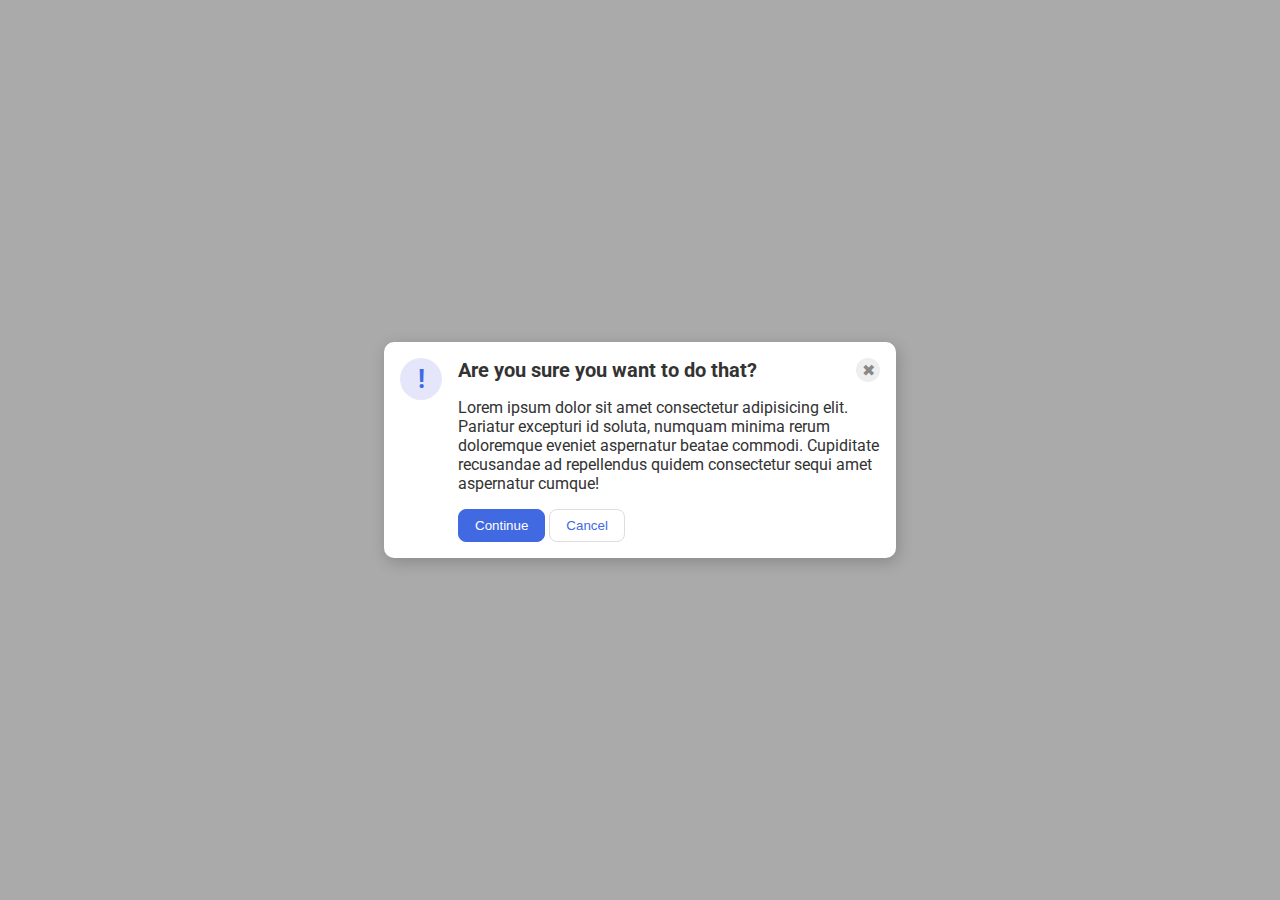
<file: flex/05-flex-modal/index.html>
<!DOCTYPE html>
<html lang="en">
<head>
  <meta charset="UTF-8">
  <meta http-equiv="X-UA-Compatible" content="IE=edge">
  <meta name="viewport" content="width=device-width, initial-scale=1.0">
  <link rel="stylesheet" href="style.css">
  <title>Modal</title>
</head>
<body>
  <div class="modal">
    <div class="icon">!</div>
    <div class="content">
      <div class="headandclose">
        <div class="header">Are you sure you want to do that?</div>
        <div class="close-button">✖</div>
      </div>
    <div class="text">Lorem ipsum dolor sit amet consectetur adipisicing elit. Pariatur excepturi id soluta, numquam minima rerum doloremque eveniet aspernatur beatae commodi. Cupiditate recusandae ad repellendus quidem consectetur sequi amet aspernatur cumque!</div>
    <button class="continue">Continue</button>
    <button class="cancel">Cancel</button>
  </div>
  </div>
</body>
</html>
</file>
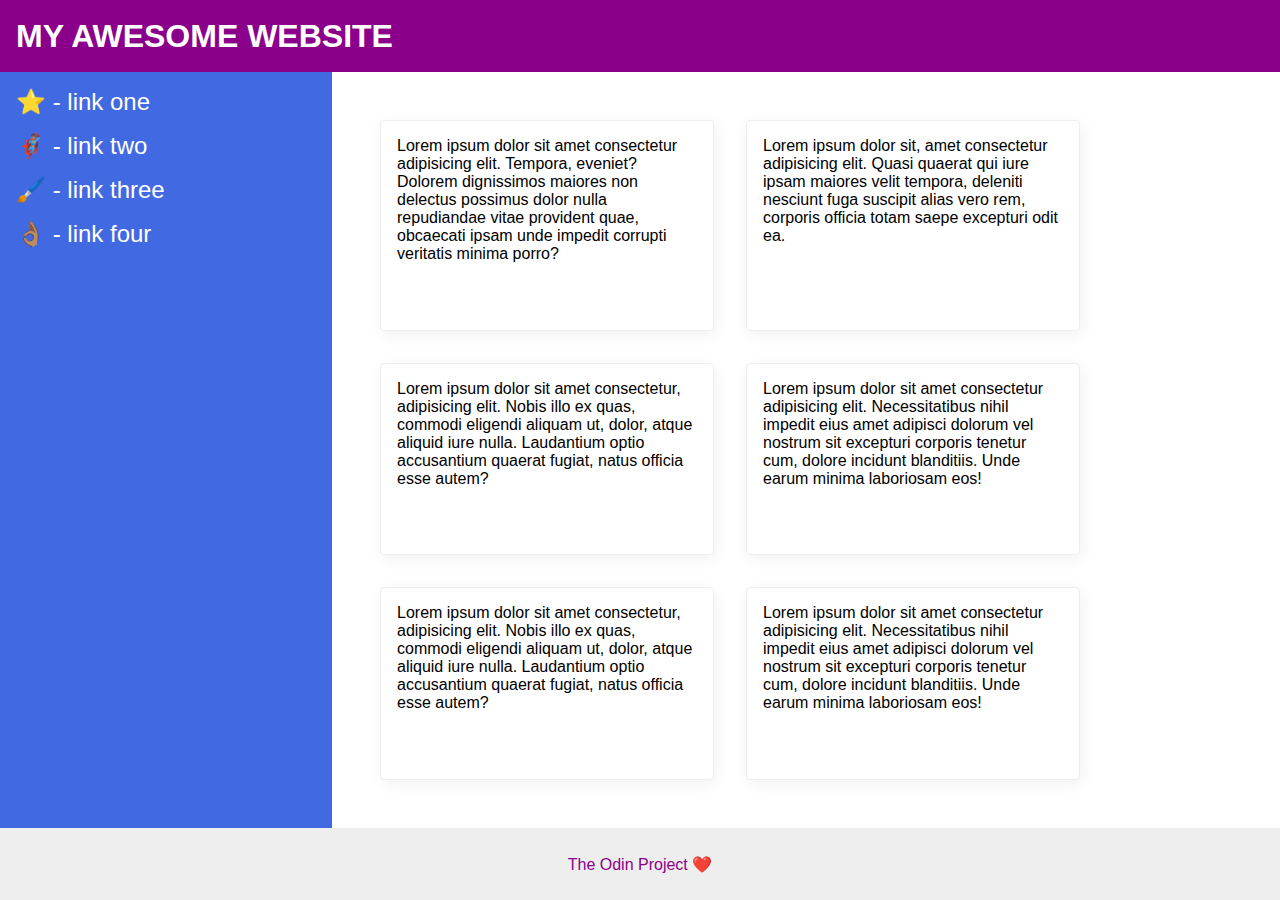
<file: flex/07-flex-layout-2/index.html>
<!DOCTYPE html>
<html lang="en">
<head>
  <meta charset="UTF-8">
  <meta http-equiv="X-UA-Compatible" content="IE=edge">
  <meta name="viewport" content="width=device-width, initial-scale=1.0">
  <title>The Holy Grail</title>
  <link rel="stylesheet" href="style.css">
</head>
<body>
  <div class="header">
    MY AWESOME WEBSITE
  </div>
  <div class="container">
    <div class="sidebar">
      <ul>
        <li><a href="google.com">⭐ - link one</a></li>
        <li><a href="google.com">🦸🏽‍♂️ - link two</a></li>
        <li><a href="google.com">🖌️ - link three</a></li>
        <li><a href="google.com">👌🏽 - link four</a></li>
      </ul>
    </div>
    <div class="card-area">
      <div class="card">Lorem ipsum dolor sit amet consectetur adipisicing elit. Tempora, eveniet? Dolorem dignissimos maiores non delectus possimus dolor nulla repudiandae vitae provident quae, obcaecati ipsam unde impedit corrupti veritatis minima porro?</div>
      <div class="card">Lorem ipsum dolor sit, amet consectetur adipisicing elit. Quasi quaerat qui iure ipsam maiores velit tempora, deleniti nesciunt fuga suscipit alias vero rem, corporis officia totam saepe excepturi odit ea.</div>
      <div class="card">Lorem ipsum dolor sit amet consectetur, adipisicing elit. Nobis illo ex quas, commodi eligendi aliquam ut, dolor, atque aliquid iure nulla. Laudantium optio accusantium quaerat fugiat, natus officia esse autem?</div>
      <div class="card">Lorem ipsum dolor sit amet consectetur adipisicing elit. Necessitatibus nihil impedit eius amet adipisci dolorum vel nostrum sit excepturi corporis tenetur cum, dolore incidunt blanditiis. Unde earum minima laboriosam eos!</div>
      <div class="card">Lorem ipsum dolor sit amet consectetur, adipisicing elit. Nobis illo ex quas, commodi eligendi aliquam ut, dolor, atque aliquid iure nulla. Laudantium optio accusantium quaerat fugiat, natus officia esse autem?</div>
      <div class="card">Lorem ipsum dolor sit amet consectetur adipisicing elit. Necessitatibus nihil impedit eius amet adipisci dolorum vel nostrum sit excepturi corporis tenetur cum, dolore incidunt blanditiis. Unde earum minima laboriosam eos!</div>
    </div>
  </div>
  <div class="footer">
    The Odin Project ❤️
  </div>
</body>
</html>
</file>
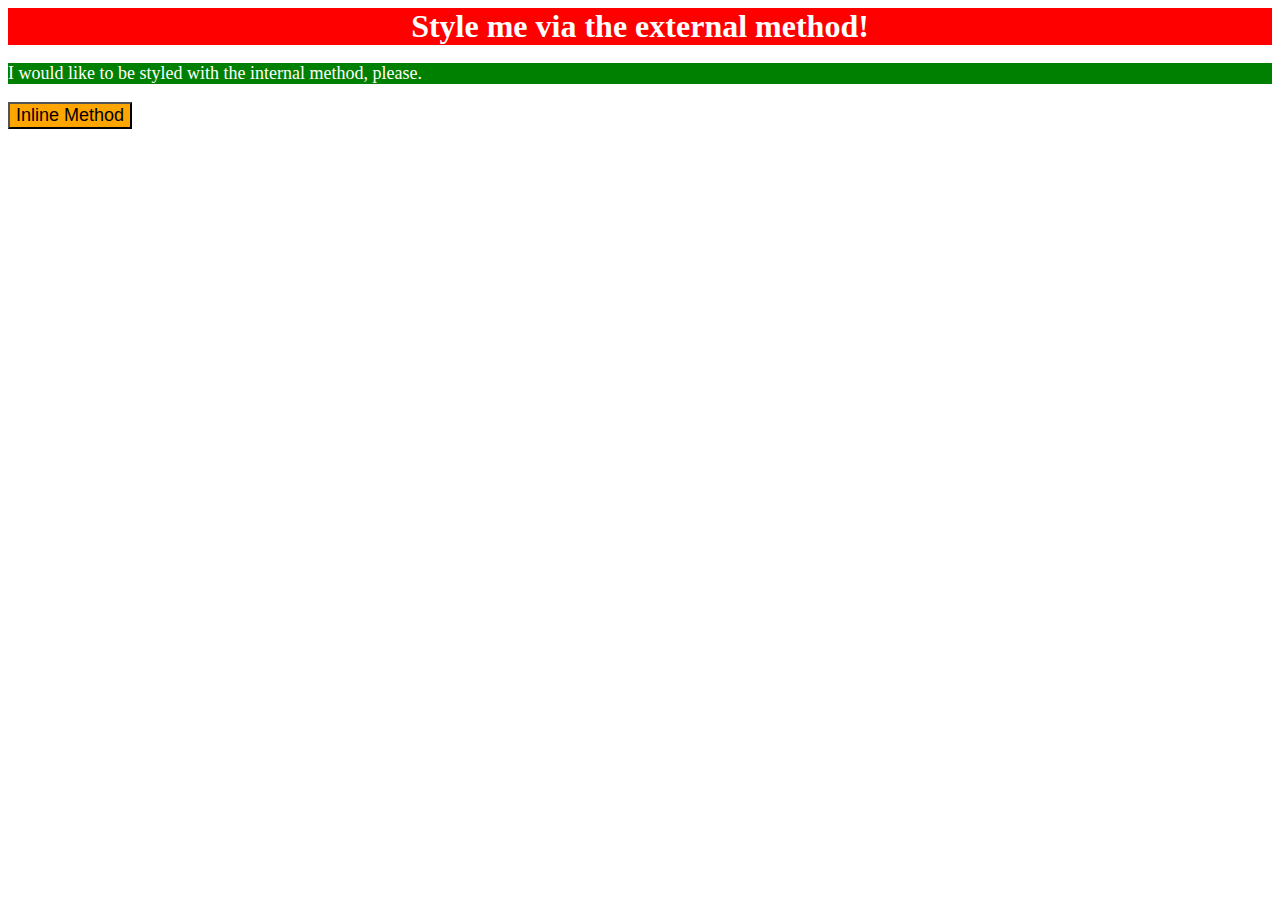
<file: foundations/01-css-methods/index.html>
<!DOCTYPE html>
<html lang="en">
<head>
  <meta charset="UTF-8">
  <meta http-equiv="X-UA-Compatible" content="IE=edge">
  <meta name="viewport" content="width=device-width, initial-scale=1.0">
  <title>Methods for Adding CSS</title>
  <link rel="stylesheet" href="styles.css">

  <style>
    p {
      background-color: green;
      color: white;
      font-size: 18px;
    }
  </style>
</head>
<body>
  <div>Style me via the external method!</div>
  <p>I would like to be styled with the internal method, please.</p>
  <button style="background-color: orange; font-size: 18px;">Inline Method</button>
</body>
</html>
</file>
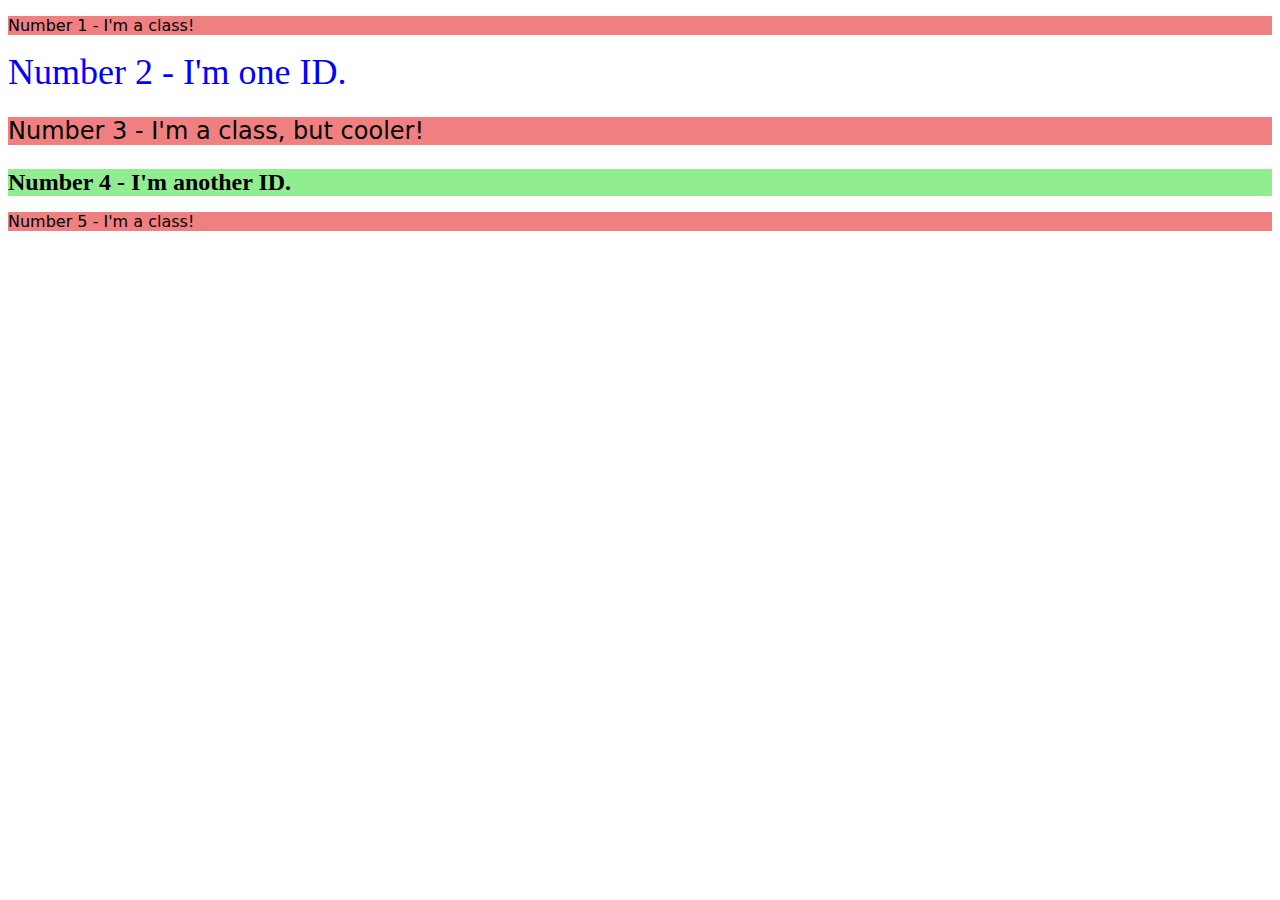
<file: foundations/02-class-id-selectors/index.html>
<!DOCTYPE html>
<html lang="en">
<head>
  <meta charset="UTF-8">
  <meta http-equiv="X-UA-Compatible" content="IE=edge">
  <meta name="viewport" content="width=device-width, initial-scale=1.0">
  <title>Class and ID Selectors</title>
  <link rel="stylesheet" href="style.css">
</head>
<body>
  <p class="odd">Number 1 - I'm a class!</p>
  <div id="two">Number 2 - I'm one ID.</div>
  <p class="odd cooler">Number 3 - I'm a class, but cooler!</p>
  <div id="four">Number 4 - I'm another ID.</div>
  <p class="odd">Number 5 - I'm a class!</p>
</body>
</html>
</file>
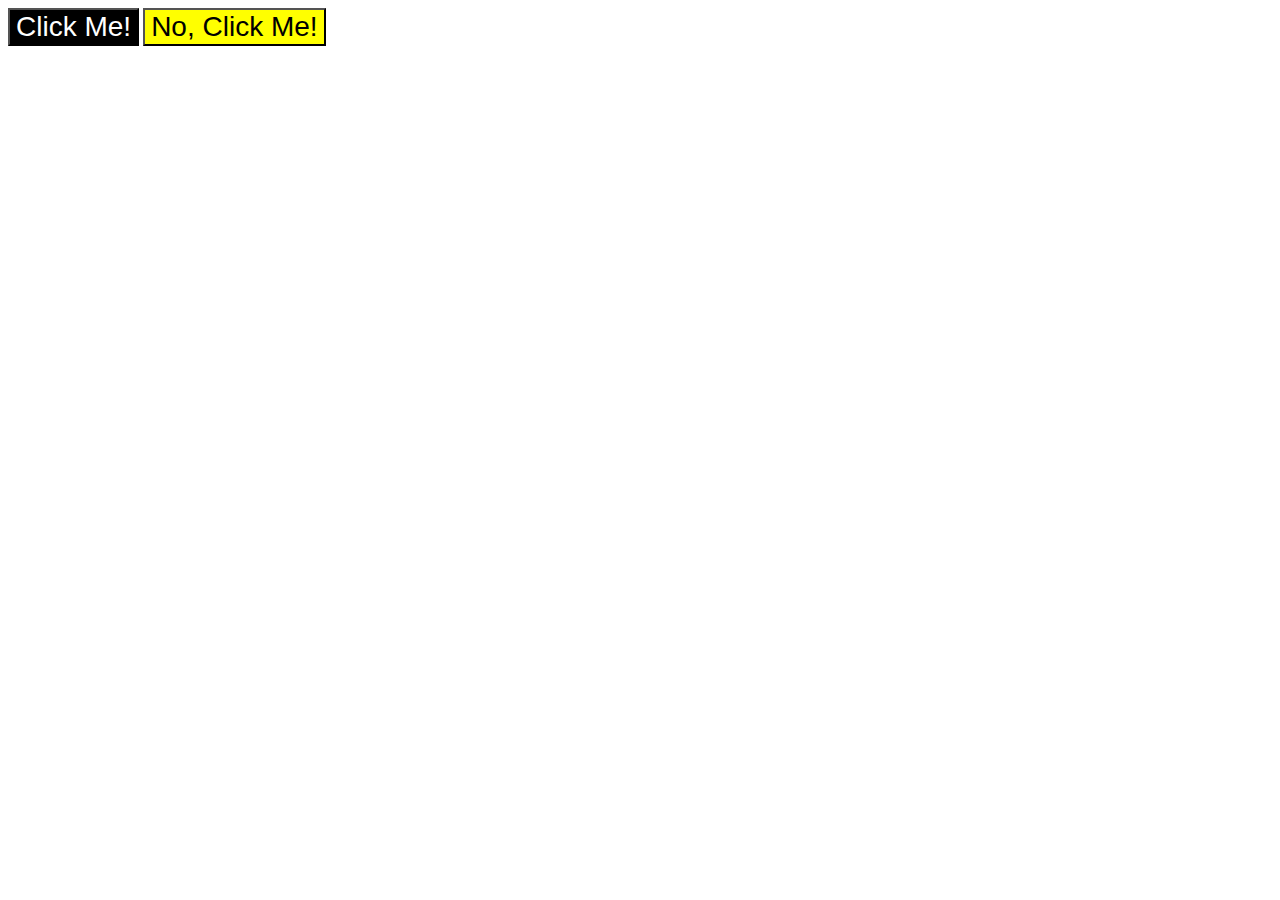
<file: foundations/03-grouping-selectors/index.html>
<!DOCTYPE html>
<html lang="en">
<head>
  <meta charset="UTF-8">
  <meta http-equiv="X-UA-Compatible" content="IE=edge">
  <meta name="viewport" content="width=device-width, initial-scale=1.0">
  <title>Grouping Selectors</title>
  <link rel="stylesheet" href="style.css">
</head>
<body>
  <button class="click-me">Click Me!</button>
  <button class="no-click-me">No, Click Me!</button>
</body>
</html>
</file>
<file: flex/05-flex-modal/style.css>
@import url('https://fonts.googleapis.com/css2?family=Roboto:wght@400;700&display=swap');

html, body {
  height: 100%;
}

body {
  font-family: Roboto, sans-serif;
  margin: 0;
  background: #aaa;
  color: #333;
  /* I'll give you this one for free lol */
  display: flex;
  align-items: center;
  justify-content: center;
}

.modal {
  background: white;
  width: 480px;
  border-radius: 10px;
  box-shadow: 2px 4px 16px rgba(0,0,0,.2);
}

.icon {
  color: royalblue;
  font-size: 26px;
  font-weight: 700;
  background: lavender;
  width: 42px;
  height: 42px;
  border-radius: 50%;
  display: flex;
  align-items: center;
  justify-content: center;
}

.close-button {
  background: #eee;
  border-radius: 50%;
  color: #888;
  font-weight: 400;
  font-size: 16px;
  height: 24px;
  width: 24px;
  display: flex;
  align-items: center;
  justify-content: center;
}

button {
  padding: 8px 16px;
  border-radius: 8px;
}

button.continue {
  background: royalblue;
  border: 1px solid royalblue;
  color: white;
}

button.cancel {
  background: white;
  border: 1px solid #ddd;
  color: royalblue;
}

/* Solution */

.modal {
  padding: 16px;
  display: flex;
  justify-content: space-between;
  gap: 16px;
}

.icon {
  flex: 0 0 auto;
}

.headandclose {
  display: flex;
  justify-content: space-between;
  margin-bottom: 16px;
}

.header {
  font-size: 20px;
  font-weight: bold;
}

.close-button {
  margin-left: auto;
}

.text {
  margin-bottom: 16px;
}
</file>
<file: flex/07-flex-layout-2/style.css>
body {
  font-family: -apple-system, BlinkMacSystemFont, 'Segoe UI', Roboto, Oxygen, Ubuntu, Cantarell, 'Open Sans', 'Helvetica Neue', sans-serif;
  margin: 0;
  min-height: 100vh;
}

.header {
  height: 72px;
  background: darkmagenta;
  color: white;
}

.footer {
  height: 72px;
  background: #eee;
  color: darkmagenta;
}

.sidebar {
  width: 300px;
  background: royalblue;
}

.card {
  border: 1px solid #eee;
  box-shadow: 2px 4px 16px rgba(0,0,0,.06);
  border-radius: 4px;
}

/* Solution */

body {
  display: flex;
  flex-direction: column;
}

ul {
  list-style: none;
  margin: 0;
  padding: 0;
}

li {
  margin-bottom: 16px;
}

a {
  text-decoration: none;
  color: white;
  font-size: 24px;
}

.container {
  display: flex;
  flex: 1;
}

.header, .footer {
  display: flex;
  align-items: center;
}

.header {
  padding-left: 16px;
  font-size: 32px;
  font-weight: 900;
}

.sidebar {
  flex-shrink: 0;
  padding: 16px;
}

.card-area {
  display: flex;
  flex-wrap: wrap;
  padding: 32px;
  /* gap: 16px; */
/*   align-content: flex-start; */
}

.card {
  width: 300px;
/*   height: 300px; */
  padding: 16px;
  margin: 16px;
}

.footer {
  justify-content: center;
}
</file>
<file: foundations/01-css-methods/styles.css>
div {
  background-color: red;
  color: white;
  font-size: 32px;
  text-align: center;
  font-weight: bold;  
}
</file>
<file: foundations/02-class-id-selectors/style.css>
.odd {
  background-color: #f08080;
  font-family: Verdana, "DejaVu Sans", sans-serif;
}

.cooler {
  font-size: 24px;
}

#two {
  color: rgb(0, 0, 255);
  font-size: 36px;
}

#four {
  background-color: lightgreen;
  font-size: 24px;
  font-weight: bold;
}
</file>
<file: foundations/03-grouping-selectors/style.css>
.click-me {
  background-color: black;
  color: white;
}

.no-click-me {
  background-color: yellow;
}

.click-me, .no-click-me {
  font-size: 28px;
  font-family: Helvetica, "Times New Roman", sans-serif;
}
</file>
